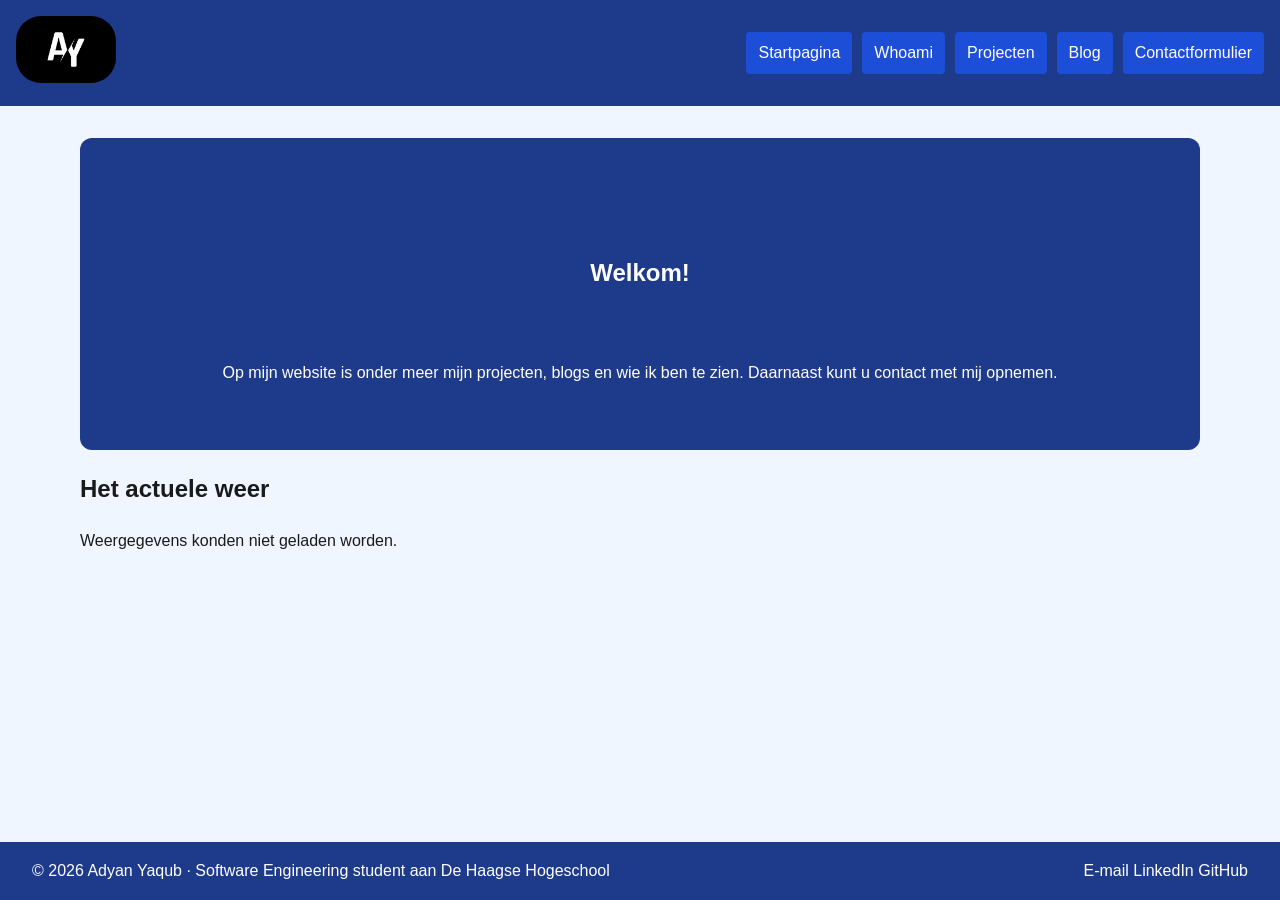
<file: index.html>
<!DOCTYPE html>
<html lang="nl">

<head>
    <meta charset="UTF-8">
    <meta name="viewport" content="width=device-width, initial-scale=1.0">
    <title>Portfolio Website</title>
    <link rel="stylesheet" href="Frontend/index.css">
</head>

<body>

    <header>
        <a href="index.html">
            <img id="Logo" src="Frontend/logo.png" alt="pagina logo">
        </a>

        <nav class="Navigatie" aria-label="Hoofdnavigatie">
            <a href="index.html">Startpagina</a>
            <a href="Frontend/whoami.html">Whoami</a>
            <a href="Frontend/projecten.html">Projecten</a>
            <a href="Frontend/blog.html">Blog</a>
            <a href="Frontend/contactformulier.html">Contactformulier</a>
        </nav>
    </header>

    <main>

        <section class="Voorpagina" aria-labelledby="Voorpagina">
            <h1 class="Voorpagina">Welkom!</h1>
            <p class="Hoofdtekst">
                Op mijn website is onder meer mijn projecten, blogs en wie ik ben te zien.
                Daarnaast kunt u contact met mij opnemen.
            </p>


        </section>

        <!--API -->
        <section>
            <h2>Het actuele weer</h2>
            <p id="weer-text">Weergegevens worden geladen...</p>
        </section>




    </main>

    <footer class="voettekst">
        <p>
            &copy; 2026 Adyan Yaqub · Software Engineering student
            aan De Haagse Hogeschool
        </p>

        <nav aria-label="Contact en sociale media" class="voettekst-links">
            <ul>
                <li>
                    <a href="mailto:yaqubadyan@gmail.com">E-mail</a>
                </li>
                <li>
                    <a href="https://nl.linkedin.com/in/adyan-yaqub-0ba299218">
                        LinkedIn
                    </a>
                </li>
                <li>
                    <a href="https://github.com/adyan-yaqub">
                        GitHub
                    </a>
                </li>
            </ul>
        </nav>
    </footer>

    <script src="Frontend/weer.js"></script>
</body>

</html>
</file>
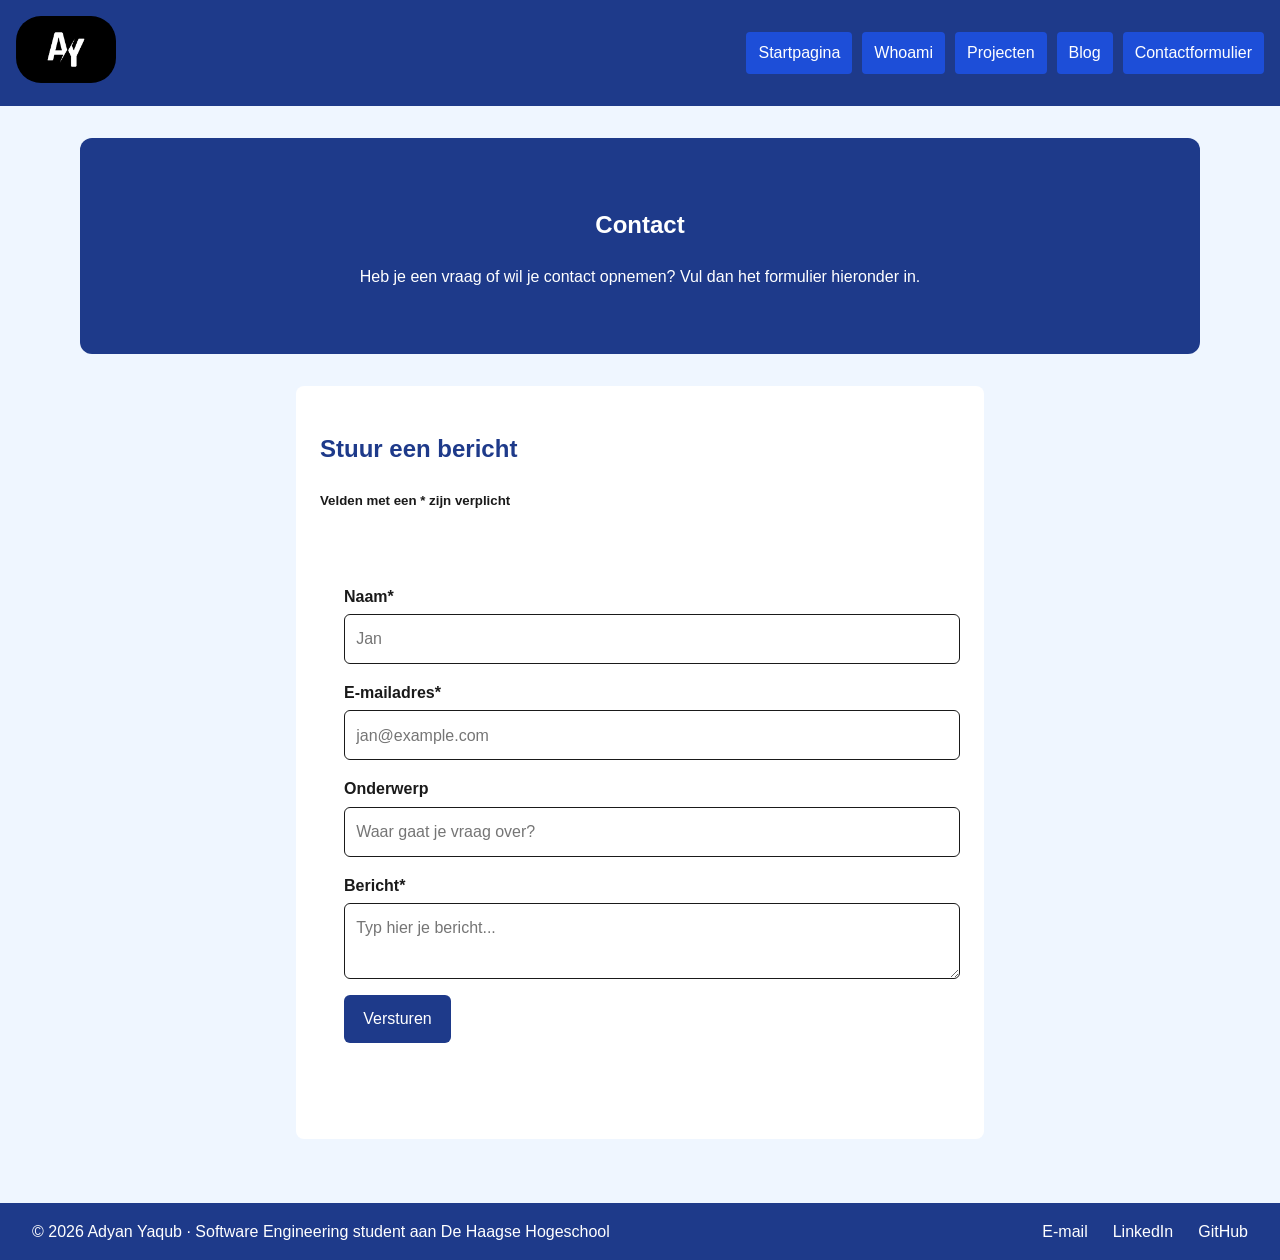
<file: Frontend/contactformulier.html>
<!DOCTYPE html>
<html lang="nl">

<head>
    <meta charset="UTF-8">
    <meta name="viewport" content="width=device-width, initial-scale=1.0">
    <title>Contactformulier</title>
    <link rel="stylesheet" href="contactformulier.css">
</head>

<body>

    <header>
        <a href="../index.html">
            <img id="Logo" src="logo.png" alt="pagina logo">
        </a>

        <nav class="Navigatie" aria-label="Hoofdnavigatie">
            <a href="../index.html">Startpagina</a>
            <a href="whoami.html">Whoami</a>
            <a href="projecten.html">Projecten</a>
            <a href="blog.html">Blog</a>
            <a href="contactformulier.html">Contactformulier</a>
        </nav>
    </header>

    <main>
        <section class="intro">
            <h1>Contact</h1>
            <p>
                Heb je een vraag of wil je contact opnemen?
                Vul dan het formulier hieronder in.
            </p>
        </section>

        <section class="formulier" aria-labelledby="formulier-titel">
            <h2 id="formulier-titel">Stuur een bericht</h2>
            <h5>Velden met een * zijn verplicht</h5>

            <form class="formulier" id="contactformulier" novalidate>

                <div class="formulier-controle">
                    <label for="naam">Naam*</label>
                    <input type="text" id="naam" name="naam" placeholder="Jan" required aria-describedby="naam-fout"
                        aria-invalid="false">
                    <small id="naam-fout" role="alert"></small>
                </div>

                <div class="formulier-controle">
                    <label for="email">E-mailadres*</label>
                    <input type="email" id="email" name="email" placeholder="jan@example.com" required
                        aria-describedby="email-fout" aria-invalid="false">
                    <small id="email-fout" role="alert"></small>
                </div>

                <label for="onderwerp">Onderwerp</label>
                <input type="text" id="onderwerp" name="onderwerp" placeholder="Waar gaat je vraag over?">

                <div class="formulier-controle">
                    <label for="bericht">Bericht*</label>
                    <textarea id="bericht" name="bericht" placeholder="Typ hier je bericht..." required minlength="10"
                        aria-describedby="bericht-fout" aria-invalid="false"></textarea>
                    <small id="bericht-fout" role="alert"></small>
                </div>

                <button type="submit">Versturen</button>
                <p id="formulier-status" role="status" aria-live="polite"></p>

            </form>
        </section>
    </main>

    <footer class="voettekst">
        <p>
            &copy; 2026 Adyan Yaqub · Software Engineering student
            aan De Haagse Hogeschool
        </p>

        <nav aria-label="Contact en sociale media">
            <ul class="voettekst-links">
                <li><a href="mailto:yaqubadyan@gmail.com">E-mail</a></li>
                <li>
                    <a href="https://nl.linkedin.com/in/adyan-yaqub-0ba299218">
                        LinkedIn
                    </a>
                </li>
                <li>
                    <a href="https://github.com/adyan-yaqub">GitHub</a>
                </li>
            </ul>
        </nav>
    </footer>

    <script src="contactformulier.js"></script>

</body>

</html>
</file>
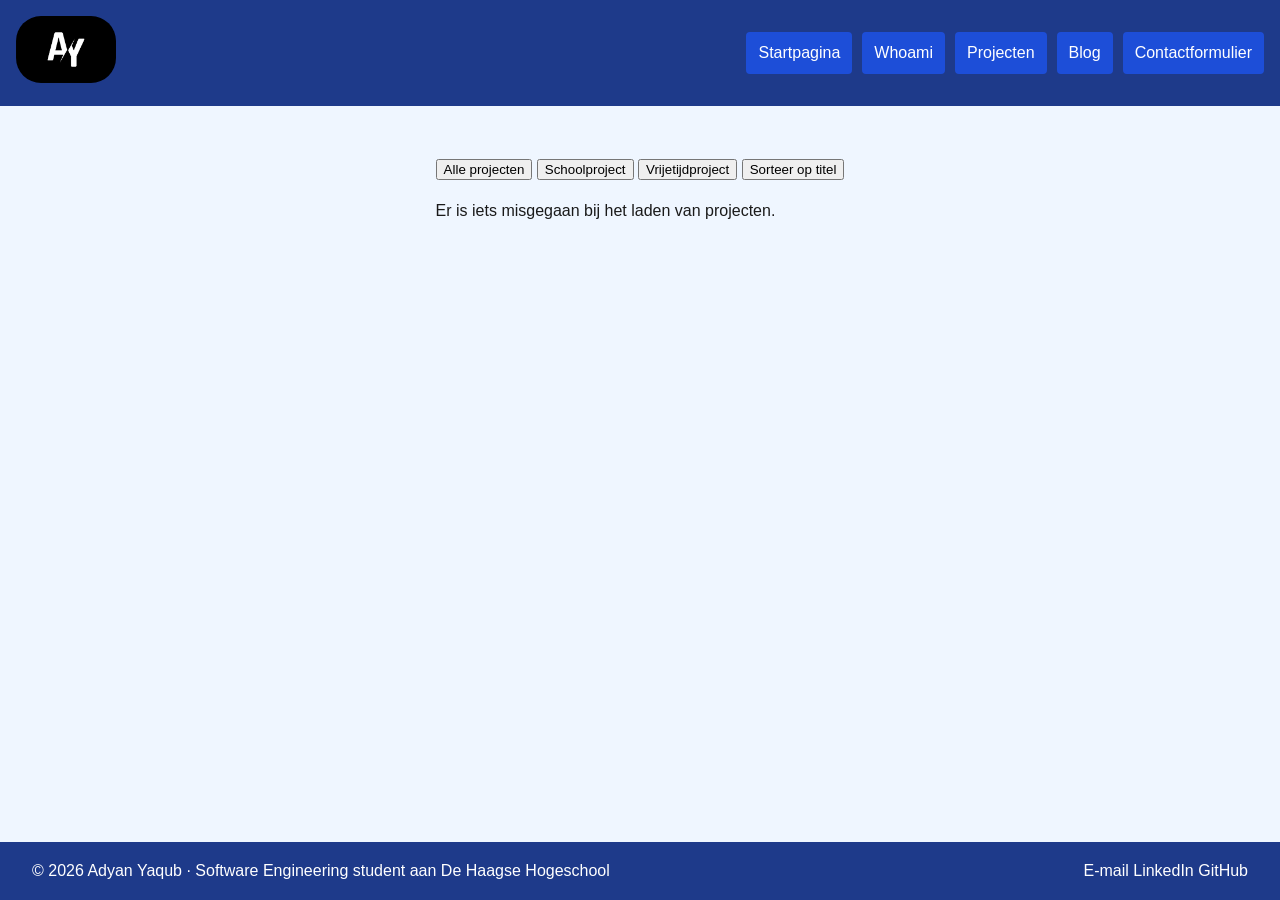
<file: Frontend/projecten.html>
<!DOCTYPE html>
<html lang="nl">

<head>
    <meta charset="UTF-8">
    <meta name="viewport" content="width=device-width, initial-scale=1.0">
    <title>Projecten</title>
    <link rel="stylesheet" href="projecten.css">
</head>

<body>

    <header>
        <a href="../index.html">
            <img id="Logo" src="logo.png" alt="pagina logo">
        </a>

        <nav class="Navigatie" aria-label="Hoofdnavigatie">
            <a href="../index.html">Startpagina</a>
            <a href="whoami.html">Whoami</a>
            <a href="projecten.html">Projecten</a>
            <a href="blog.html">Blog</a>
            <a href="contactformulier.html">Contactformulier</a>
        </nav>
    </header>

    <main>


        <!-- Deze knoppen laten de bezoeker projecten filteren
             of de volgorde van de projecten veranderen.
             JavaScript bepaalt wat er gebeurt wanneer erop wordt geklikt. -->
        <div class="filter-knoppen">

            <!-- Toont alle projecten wanneer de bezoeker hierop klikt. -->
            <button type="button" id="knop-alle">Alle projecten</button>

            <!-- Toont alleen schoolprojecten wanneer hierop wordt geklikt. -->
            <button type="button" id="knop-school">Schoolproject</button>

            <!-- Toont alleen vrijetijdprojecten wanneer hierop wordt geklikt. -->
            <button type="button" id="knop-vrijetijd">Vrijetijdproject</button>

            <!-- Zet de projecten op alfabetische volgorde van hun titel. -->
            <button type="button" id="knop-sorteertitel">Sorteer op titel</button>
        </div>

        <!-- JavaScript kan hier een statusmelding tonen,
             bijvoorbeeld hoeveel projecten worden weergegeven. -->
        <p id="status" aria-live="polite"></p>

        <!-- JavaScript plaatst de projectkaarten in deze lege container.
             Het id maakt het mogelijk om deze plek vanuit JavaScript te vinden.
             De class kan worden gebruikt om de projecten met CSS vorm te geven. -->
        <div class="project-container" id="project-container"></div>








    </main>

    <footer class="voettekst">
        <p>
            &copy; 2026 Adyan Yaqub · Software Engineering student
            aan De Haagse Hogeschool
        </p>

        <nav aria-label="Contact en sociale media" class="voettekst-links">
            <ul>
                <li>
                    <a href="mailto:yaqubadyan@gmail.com">E-mail</a>
                </li>
                <li>
                    <a href="https://nl.linkedin.com/in/adyan-yaqub-0ba299218">
                        LinkedIn
                    </a>
                </li>
                <li>
                    <a href="https://github.com/adyan-yaqub">
                        GitHub
                    </a>
                </li>
            </ul>
        </nav>
    </footer>

    <script src="projecten.js"></script>
</body>

</html>
</file>
<file: Frontend/index.css>
body {
    min-height: 100vh;
    display: flex;
    flex-direction: column;
    margin: 0;
    font-family: Arial, sans-serif;
    color: #1a1a1a;
    background-color: #eff6ff;
    line-height: 1.6;

}

header {

    background-color: #1e3a8a;
    padding: 1em;
    display: flex;
    justify-content: space-between;
    align-items: center;
    gap: 15px;
}

#Logo {
    width: 100px;
    height: auto;
    border-radius: 25px;
}


.Navigatie {
    display: flex;
    flex-wrap: wrap;
    gap: 10px;
}

.Navigatie a {
    text-decoration: none;
    color: #ffffff;
    background-color: #1d4ed8;
    padding: 8px 12px;
    border-radius: 4px;
}

.Navigatie a:hover {
    background-color: #1c2f63;;
}

a:focus-visible {
    outline: 3px solid #1a1a1a;
    outline-offset: 3px;
}

main {
    flex: 1;
    width: 100%;
    max-width: 70rem;
    margin: 0 auto;
    padding: 2rem;
}



.Voorpagina{
     color: #ffffff;
     background-color: #1e3a8a;
     text-align: center;
     padding: 3rem 1rem;
     border-radius: 12px;
}



h1 {
    color: #1e3a8a;
}


.voettekst{
    display: flex;
    flex-wrap: wrap;
    justify-content: space-between;
    align-items: center;
    gap: 1rem;
    padding: 1rem 2rem;
    background-color: #1e3a8a;
    color: #ffffff;
}


.voettekst p{
    margin: 0;

}

.voettekst a{
    color:#ffffff

}

footer nav{
    display: flex;
    justify-content: center;
    align-items: center;
    flex-wrap: wrap;
    gap: 25px;
}

footer a{
      color: #ffffff;
      text-decoration: none;
      font-size: 16px;

}

footer a:hover{
    cursor: pointer;
    text-decoration: underline;
}
footer ul{
    list-style: none;
    padding: 0;
    margin: 0;

}

footer li{
    display: inline;
}

.voettekst-links {
    display: flex;
    justify-content: center;
    align-items: center;
    gap: 25px;
    list-style: none;
}


@media (max-width: 480px) {
    header {
        flex-direction: column;
    }

    header nav {
        justify-content: center;
    }


    main {
        margin: 10px auto;
        padding: 15px;
    }
}
</file>
<file: Frontend/contactformulier.css>
body {
    min-height: 100vh;
    display: flex;
    flex-direction: column;
    margin: 0;
    font-family: Arial, sans-serif;
    color: #1a1a1a;
    background-color: #eff6ff;
    line-height: 1.6;

}

header {

    background-color: #1e3a8a;
    padding: 1em;
    display: flex;
    justify-content: space-between;
    align-items: center;
    gap: 15px;
}

#Logo {
    width: 100px;
    height: auto;
    border-radius: 25px;
}


 .Navigatie {
    display: flex;
    flex-wrap: wrap;
    gap: 10px;
}

.Navigatie a {
    text-decoration: none;
    color: #ffffff;
    background-color: #1d4ed8;
    padding: 8px 12px;
    border-radius: 4px;
}

.Navigatie a:hover {
    background-color: #1c2f63;;
}

a:focus-visible {
    outline: 3px solid #1a1a1a;
    outline-offset: 3px;
}


main {
    flex: 1;
    width: 100%;
    max-width: 70rem;
    margin: 0 auto;
    padding: 2rem;
}

.intro {
    background-color: #1e3a8a;
    color: #ffffff;
    text-align: center;
    padding: 3rem 1rem;
    border-radius: 12px;
}

.formulier {
    max-width: 40rem;
    margin: 2rem auto;
    padding: 1.5rem;
    background-color: #ffffff;
    border-radius: 8px;
}

.formulier h2 {
    color: #1e3a8a;
}


.formulier-controle small {
    display: none;
    color: red;
}

.formulier-controle.error small {
    display: block;
}

.formulier-controle.success small {
    display: none;
}

label {
    display: block;
    margin-top: 1rem;
    font-weight: 600;
}

input,
textarea {
    display: block;
    width: 100%;
    padding: 0.7rem;
    margin-top: 0.3rem;
    font: inherit;
    border: 1px solid #1a1a1a;
    border-radius: 6px;
}

button {
    margin-top: 1rem;
    padding: 0.7rem 1.2rem;
    color: #ffffff;
    background-color: #1e3a8a;
    border: 0;
    border-radius: 6px;
    font: inherit;
    cursor: pointer;
}

button:hover {
    background-color: #1d4ed8;
}

.voettekst{
    display: flex;
    flex-wrap: wrap;
    justify-content: space-between;
    align-items: center;
    gap: 1rem;
    padding: 1rem 2rem;
    background-color: #1e3a8a;
    color: #ffffff;
}


.voettekst p{
    margin: 0;

}

.voettekst a{
    color:#ffffff

}

footer nav{
    display: flex;
    justify-content: center;
    align-items: center;
    flex-wrap: wrap;
    gap: 25px;
}

footer a{
      color: #ffffff;
      text-decoration: none;
      font-size: 16px;

}

footer a:hover{
    cursor: pointer;
    text-decoration: underline;
}
footer ul{
    list-style: none;
    padding: 0;
    margin: 0;

}

footer li{
    display: inline;
}

.voettekst-links {
    display: flex;
    justify-content: center;
    align-items: center;
    gap: 25px;
    list-style: none;
}


@media (max-width: 480px) {
    header {
        flex-direction: column;
    }

    header nav {
        justify-content: center;
    }


    main {
        margin: 10px auto;
        padding: 15px;
    }
}
</file>
<file: Frontend/projecten.css>
body {
    min-height: 100vh;
    display: flex;
    flex-direction: column;
    margin: 0;
    font-family: Arial, sans-serif;
    color: #1a1a1a;
    background-color: #eff6ff;
    line-height: 1.6;

}

header {

    background-color: #1e3a8a;
    padding: 1em;
    display: flex;
    justify-content: space-between;
    align-items: center;
    gap: 15px;
}

#Logo {
    width: 100px;
    height: auto;
    border-radius: 25px;
}


 .Navigatie {
    display: flex;
    flex-wrap: wrap;
    gap: 10px;
}

.Navigatie a {
    text-decoration: none;
    color: #ffffff;
    background-color: #1d4ed8;
    padding: 8px 12px;
    border-radius: 4px;
}

.Navigatie a:hover {
    background-color: #1c2f63;;
}

a:focus-visible {
    outline: 3px solid #1a1a1a;
    outline-offset: 3px;
}

main {
    max-width: 900px;
    margin: 30px auto;
    padding: 20px;
    flex: 1;
}



.filter-knoppen button {
     cursor: pointer; 
    
}

.voettekst{
    display: flex;
    flex-wrap: wrap;
    justify-content: space-between;
    align-items: center;
    gap: 1rem;
    padding: 1rem 2rem;
    background-color: #1e3a8a;
    color: #ffffff;
}


.voettekst p{
    margin: 0;

}

.voettekst a{
    color:#ffffff

}

footer nav{
    display: flex;
    justify-content: center;
    align-items: center;
    flex-wrap: wrap;
    gap: 25px;
}

footer a{
      color: #ffffff;
      text-decoration: none;
      font-size: 16px;

}

footer a:hover{
    cursor: pointer;
    text-decoration: underline;
}
footer ul{
    list-style: none;
    padding: 0;
    margin: 0;

}

footer li{
    display: inline;
}

.voettekst-links {
    display: flex;
    justify-content: center;
    align-items: center;
    gap: 25px;
    list-style: none;
}


@media (max-width: 480px) {
    header {
        flex-direction: column;
    }

    header nav {
        justify-content: center;
    }


    main {
        margin: 10px auto;
        padding: 15px;
    }
}
</file>
